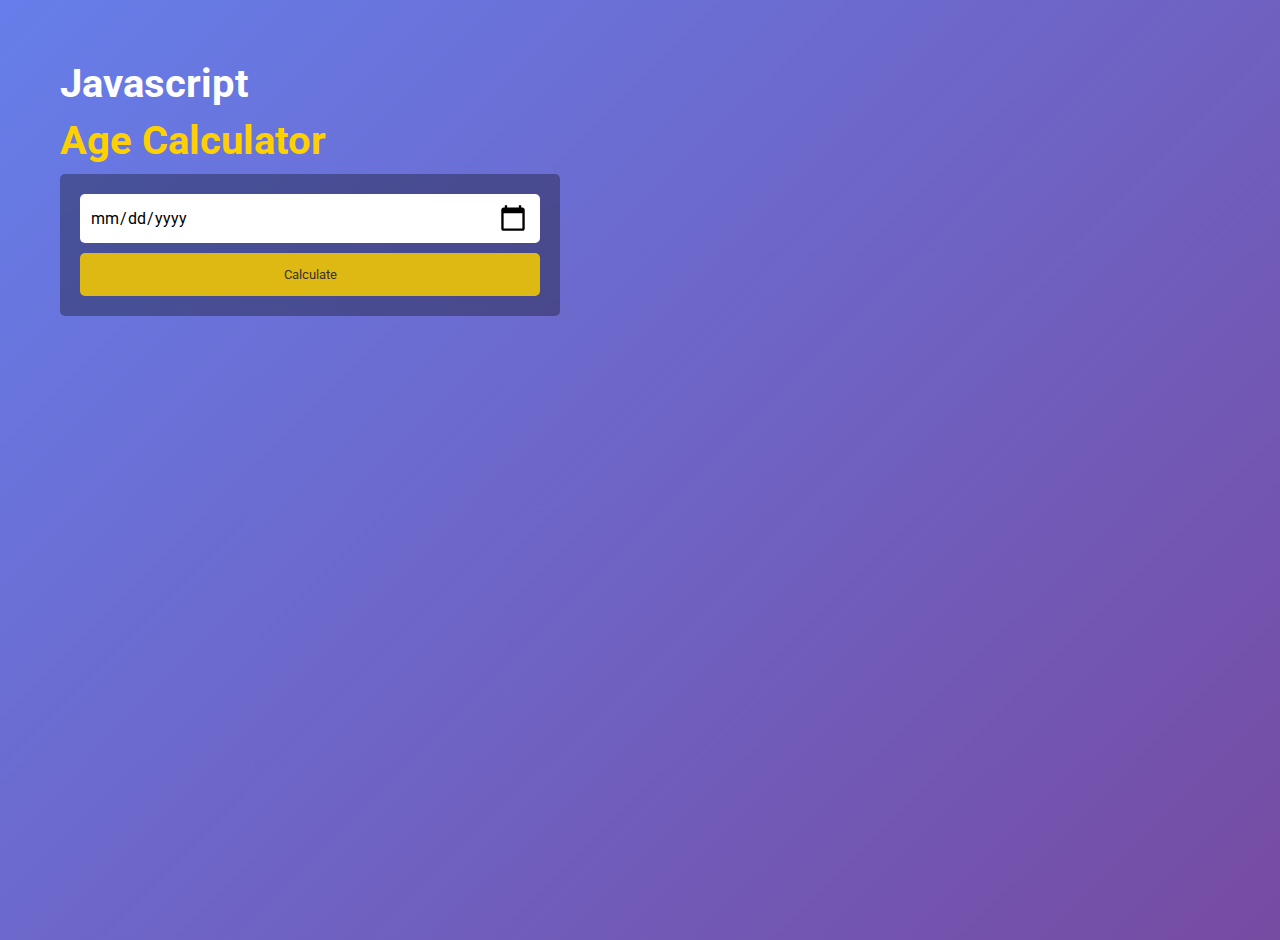
<file: projects/age calculator/index.html>
<!DOCTYPE html>
<html lang="en">
<head>
    <meta charset="UTF-8">
    <meta name="viewport" content="width=device-width, initial-scale=1.0">
    <title>Age Calculator</title>
    <link rel="stylesheet" href="style.css">
    <script src="app.js" defer></script>
</head>
<body>
    <div class="max_width">
    <div class="container">
        <h1>Javascript</h1>
        <h2>Age Calculator</h2>
        <div class="inputbox">
            <input type="date" name="" id="datetime" placeholder="dd/mm/yyyy">
            <button onclick="dateBirth()">Calculate</button>
        </div>
        <p id="para"></p>
    </div>
</div>
</body>
</html>
</file>
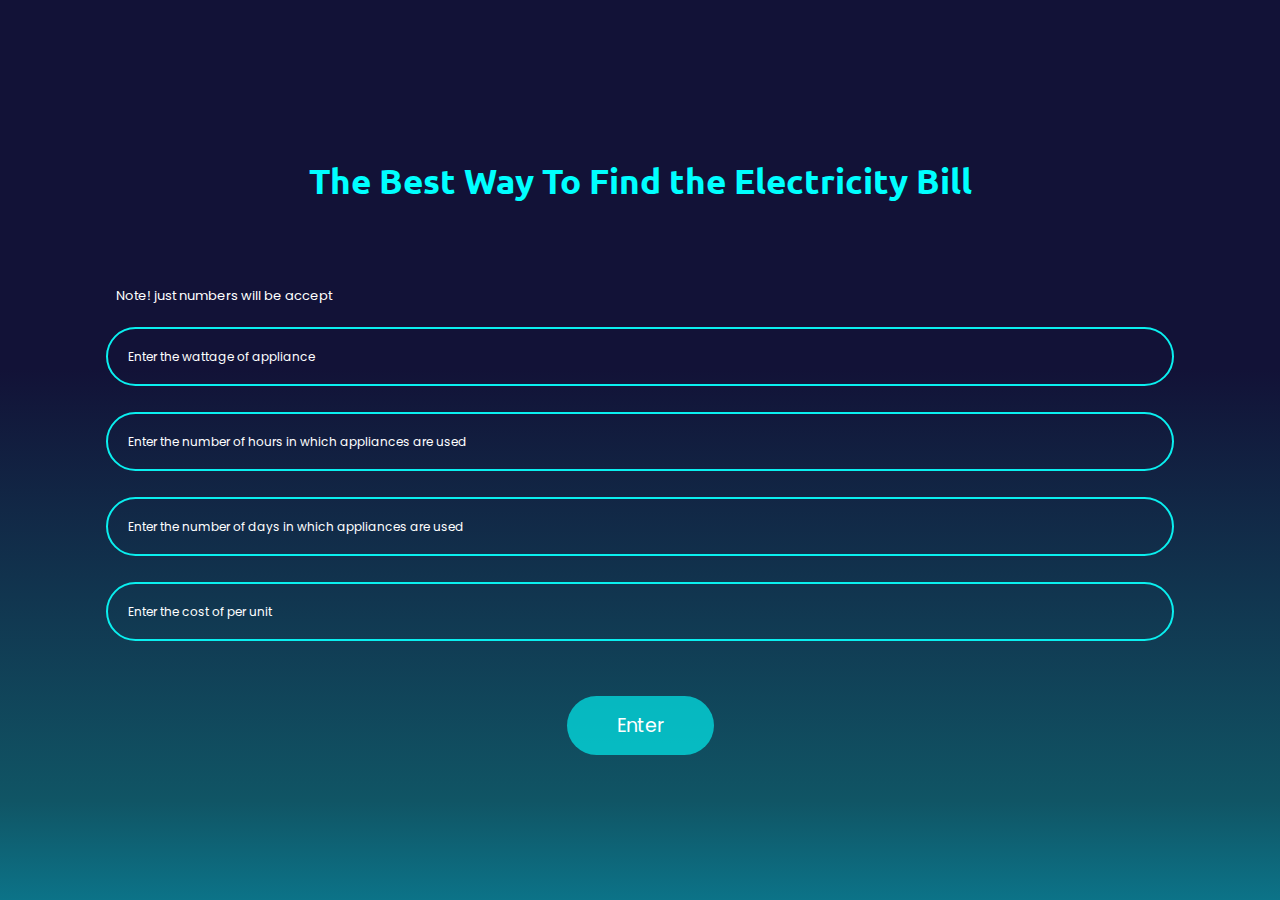
<file: projects/check electricity/index.html>
<!DOCTYPE html>
<html lang="en">
<head> 
    <meta charset="UTF-8">
    <meta name="viewport" content="width=device-width, initial-scale=1.0">
    <title>Check electricity bill</title>
    <link rel="stylesheet" href="style.css">
    <link rel="shortcut icon" href="logo.png">
</head>
<body>
     
     <div class="calcu">
    <div class="sec">
        <h2 >Electricity Bill is <br> <span id="adtext"></span></h2>
    <p id="wat" class="sty"></p>
    <p id="hou" class="sty" ></p>
    <p id="day" class="sty" ></p>
    <p id="uni" class="sty"></p>
    <p id="total"  class="sty"></p>
</div>
</div>
       <div class="calcul">
      
        <h2>The Best Way To Find the Electricity Bill</h2>
        <div class="main">
            <p id="note">Note! just numbers will be accept</p>
         <p ><input type="text" name="" id="watt" placeholder="Enter the wattage of appliance" required="required"></p>
         <p><input type="text" name="" id="hours" placeholder="Enter the number of hours in which appliances are used" required="required"></p>
         <p><input type="text" name="" id="days" placeholder="Enter the number of days in which appliances are used" required="required"></p>
         <p><input type="text" name="" id="units" placeholder="Enter the cost of per unit" required="required"></p>
          <p class="btn"  ><input type="button" value="Enter" id="enter" onclick="hid(), enter()"></p>
        </div>
       </div>
   

    <script src="js.js"></script>
    
</body>
</html>
</file>
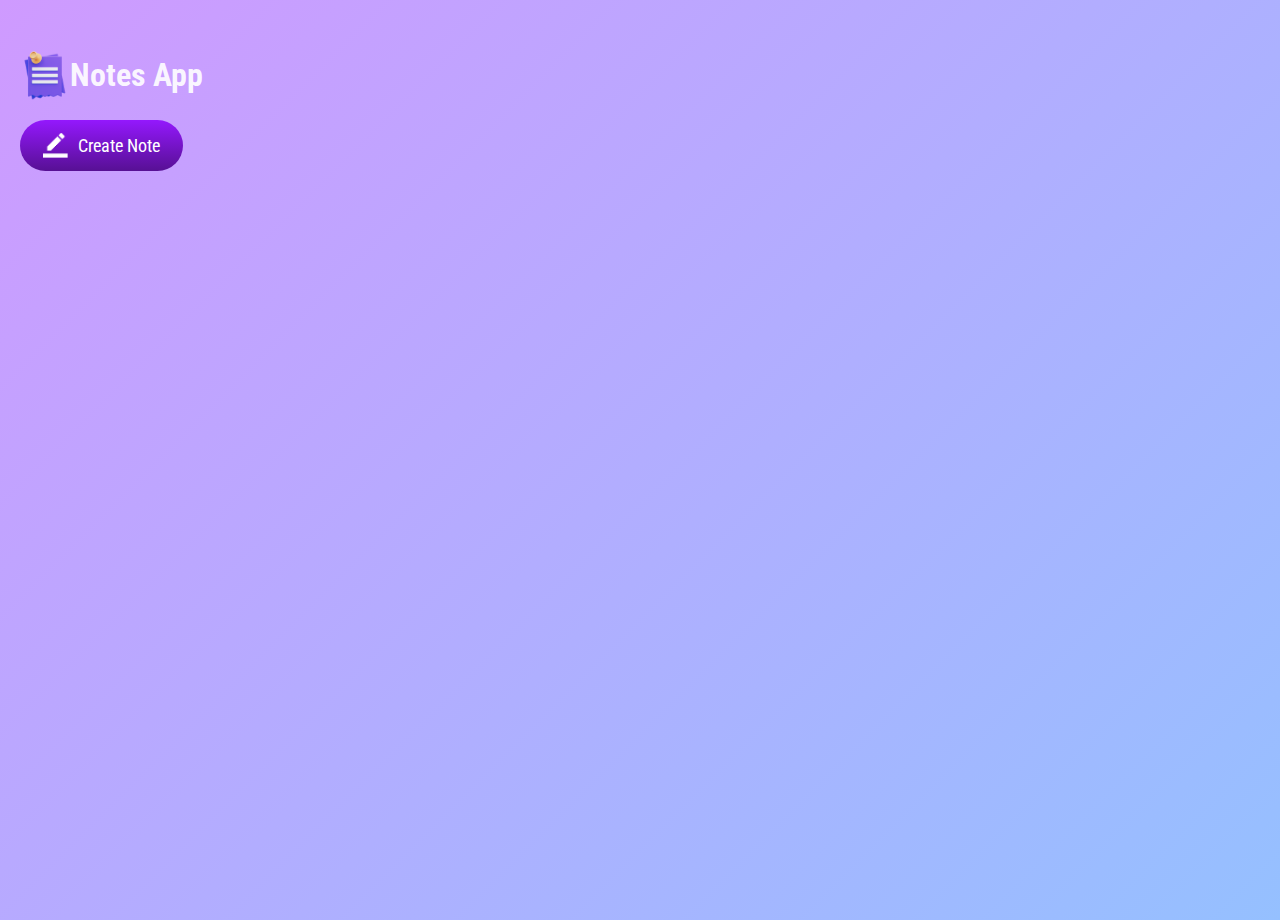
<file: projects/notes app/index.html>
<!DOCTYPE html>
<html lang="en">
<head>
    <meta charset="UTF-8">
    <meta name="viewport" content="width=device-width, initial-scale=1.0">
    <title>Notes app</title>
    <link rel="stylesheet" href="style.css">
    <script src="script.js" defer></script>
</head>
<body>
    <div class="container">
        <h1> <img src="images/notes.png" alt="">Notes App</h1>
        <button id="btn">  <img src="images/edit.png" alt=""> Create Note</button>
        <div class="inputbox">
        </div>
    </div>
</body>
</html>
</file>
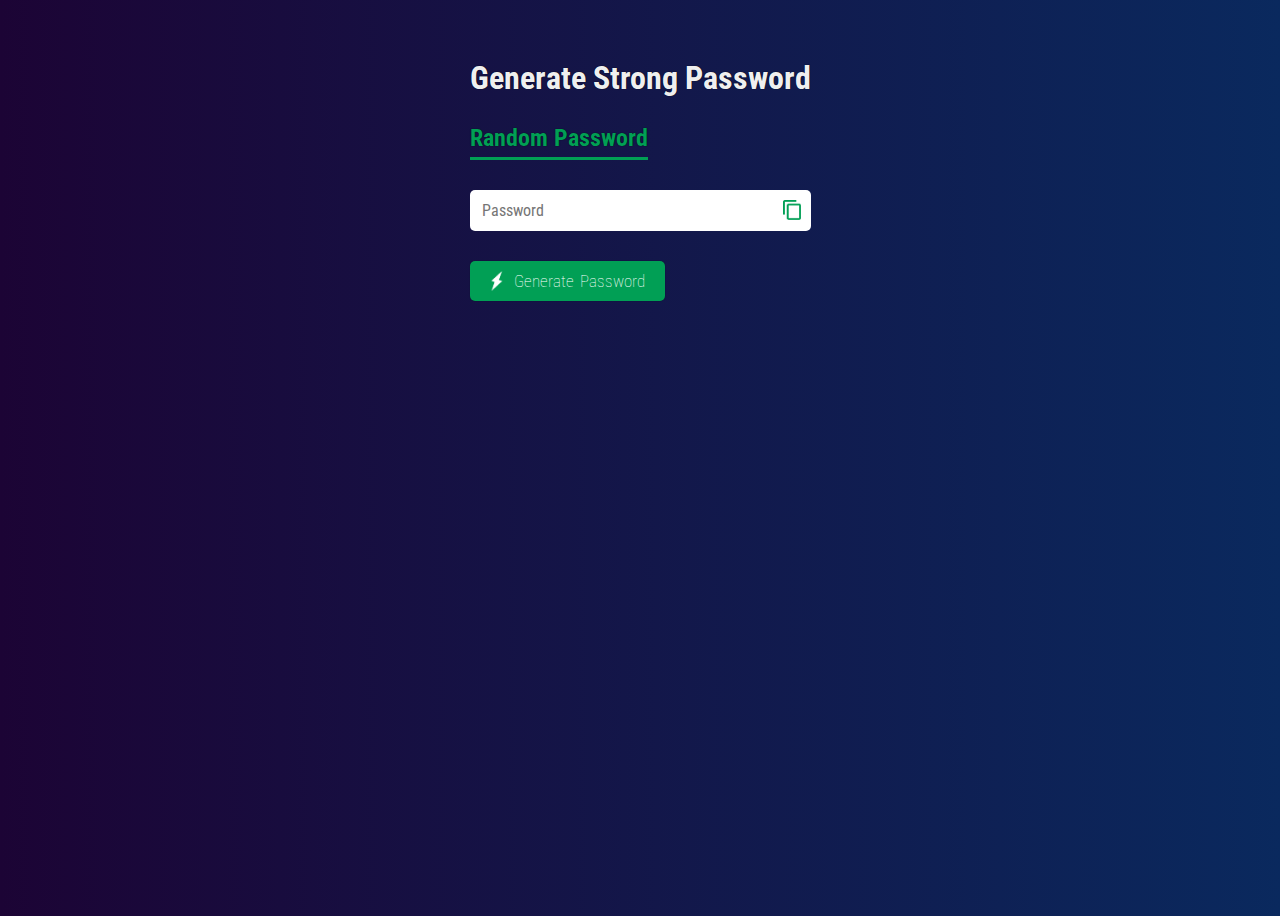
<file: projects/random/index.html>
<!DOCTYPE html>
<html lang="en">
<head>
    <meta charset="UTF-8">
    <meta name="viewport" content="width=device-width, initial-scale=1.0">
    <title>Random Password Generator</title>
    <link rel="stylesheet" href="style.css">
    <link rel="shortcut icon" href="images/logo.png">
</head>
<body>
    <div class="container">
        <h1>Generate Strong Password</h1>
         <h2>Random Password</h2>
         <div class="display">
            <input type="text" id="valueUser" name="" placeholder="Password">
            <img src="images/copy.png" alt="" onclick="copyPassword()">
         </div>
         <button onclick="createPassword()"><img src="images/generate.png" alt="">Generate Password</button>
    </div>
    <script src="script.js"></script>
</body> 
</html>
</file>
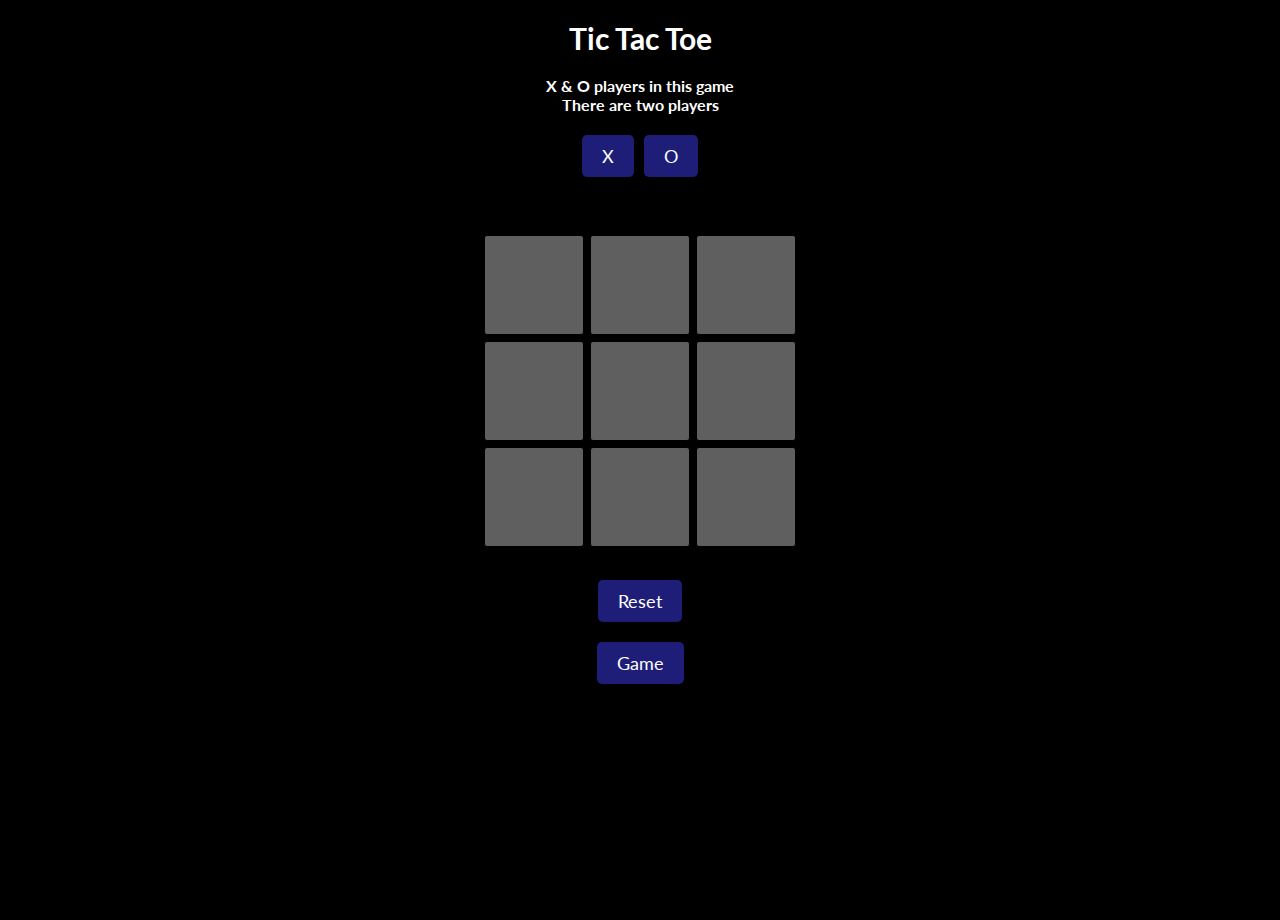
<file: projects/tic tac toe/index.html>
<!DOCTYPE html>
<html lang="en">
<head>
    <meta charset="UTF-8">
    <meta name="viewport" content="width=device-width, initial-scale=1.0">
    <title>Tic Tac Toe</title>
    <style>
        @import url('https://fonts.googleapis.com/css2?family=Lato:wght@300;400;700&display=swap');
        body{
            padding: 0;
            margin: 0;
            min-height: 100vh;
            box-sizing: border-box;
            background:black;
        }
        *{
            font-family: 'Lato', sans-serif;
        }
        .container{
            display: flex;
            justify-content: center;
            align-items: center;
            width: 100%;
            padding-top: 50px;
         
        }
        .game{
            display: grid;
            grid-template-columns: repeat(3,1fr);
            place-items: center;
        }
        .box{
            height: 100px;
            width: 100px;
            background-color: rgba(255, 255, 255, 0.373);
            box-shadow: 1px 0.9px 3px black;
            border-radius: 3px;
            margin: 3px;
            color: black;
            font-size: 24px;
            text-align: center;
            line-height: 4;
            font-family: 'Lato', sans-serif;
            border: 1px solid black;
           font-weight: bold;
           color: white;
           transition: 0.3s;
        }
        .box:active{
             transform: scale(0.9);
        }

        .winer{
            display: flex;
            justify-content: center;
            flex-direction: column;
            align-items: center;
        }
        #winner{
            font-size: 25px;
            font-weight: bold;
            font-family: 'Lato', sans-serif;
            color: white;
        }
        .btn:active{
            transform: scale(0.9);
        }
        .btn{
            padding: 10px 20px;
            font-size: 18px;
            border-radius: 5px;
            border: none;
           background-color: #1e1e78;
            color: white;
            box-shadow: 0 0 2px black;
            font-family: 'Lato', sans-serif;
            transition: 0.3s;
        }
       
        .info{
            display: flex;
            flex-direction: column;
            justify-content: center;
            align-items: center;
            font-family: 'Lato', sans-serif;
        }
      
        .button{
    text-align: center;
    margin-top: 30px;
    font-family: 'Lato', sans-serif;
        }
        .hide{
            display: none;
        }
        h1{
            font-size: 30px;
            color: white;
            text-shadow: 0 0 2px black;
            font-weight: bold;
            text-align: center;
        }
        .inst{
            color: white;
            text-align: center;
            font-family: 'Lato', sans-serif;
            font-weight: bold;
        }
        #x,#O{
            margin: 5px;
        }
        .design{
            background-color:#1e1e78;
        }
        a{
            text-align: center;
            color: white;
            text-decoration: none;
        }
        @media screen and (max-width:360px) {
            .box{
                height: 70px;
                width: 70px;
                line-height: 2;
            }
        }
        .rock{
            text-align: center;
            margin-top: 20px;
            margin-bottom: 30px;
        }
        .rock a{
            -webkit-tap-highlight-color: transparent;
        }
    </style>
</head>
<body> 
    <h1>Tic Tac Toe</h1>
    <p class="inst">X & O players in this game <br> There are two players</p>
    <div class="btnstwo" align=" center"><button id="x"  class="btn xo">X</button><button  class="btn xo" id="O">O</button></div>
    <div class="winer hide">
        <p id="winner"></p>
     <div>   <button id="newgame" class="btn">New game</button></div>
    </div>
     
     
    <div class="container">
        <div class="p">
        <div class="game">
           <button class="box"></button><button class="box"></button><button class="box"></button><button class="box"></button><button class="box"></button><button class="box"></button><button class="box"></button><button class="box"></button><button class="box"></button>
        </div>
     <div class="button">  <button id="reset" class="btn">Reset</button></div> 
    </div>
    </div>
    <div class="rock"><button class="btn"><a target="_blank" href="sci.html">Game</a></button></div>
    <script src="script.js"></script>
</body>
</html>
</file>
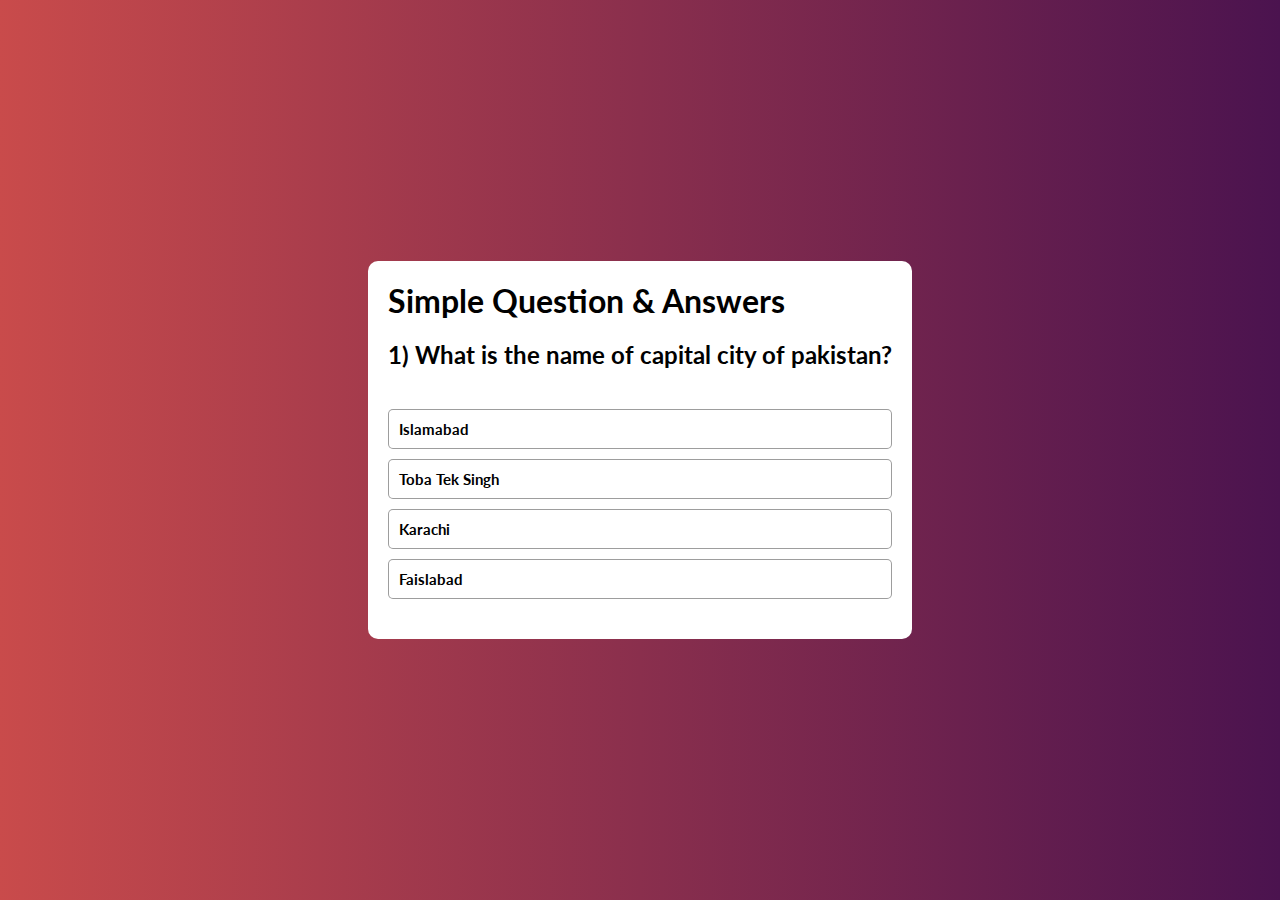
<file: projects/quiz app/index2.html>
<!DOCTYPE html>
<html lang="en">
<head>
    <meta charset="UTF-8">
    <meta name="viewport" content="width=device-width, initial-scale=1.0">
    <title>Document</title>
    <link rel="stylesheet" href="style2.css">
    <script src="app2.js" defer></script>
</head>
<body>
    <div class="container">
        <div class="game">
            <h1>Simple  Question & Answers</h1>
            <h2 id="question">Question goes here</h2>
            <div class="btns">
                <button class="btn"> Task 1</button>
                <button class="btn">Task 1</button>
                <button class="btn">Task 1</button>
                <button class="btn">Task 1</button>
            </div>
            <button id="next">Next</button>
        </div>
    </div>
</body>
</html>
</file>
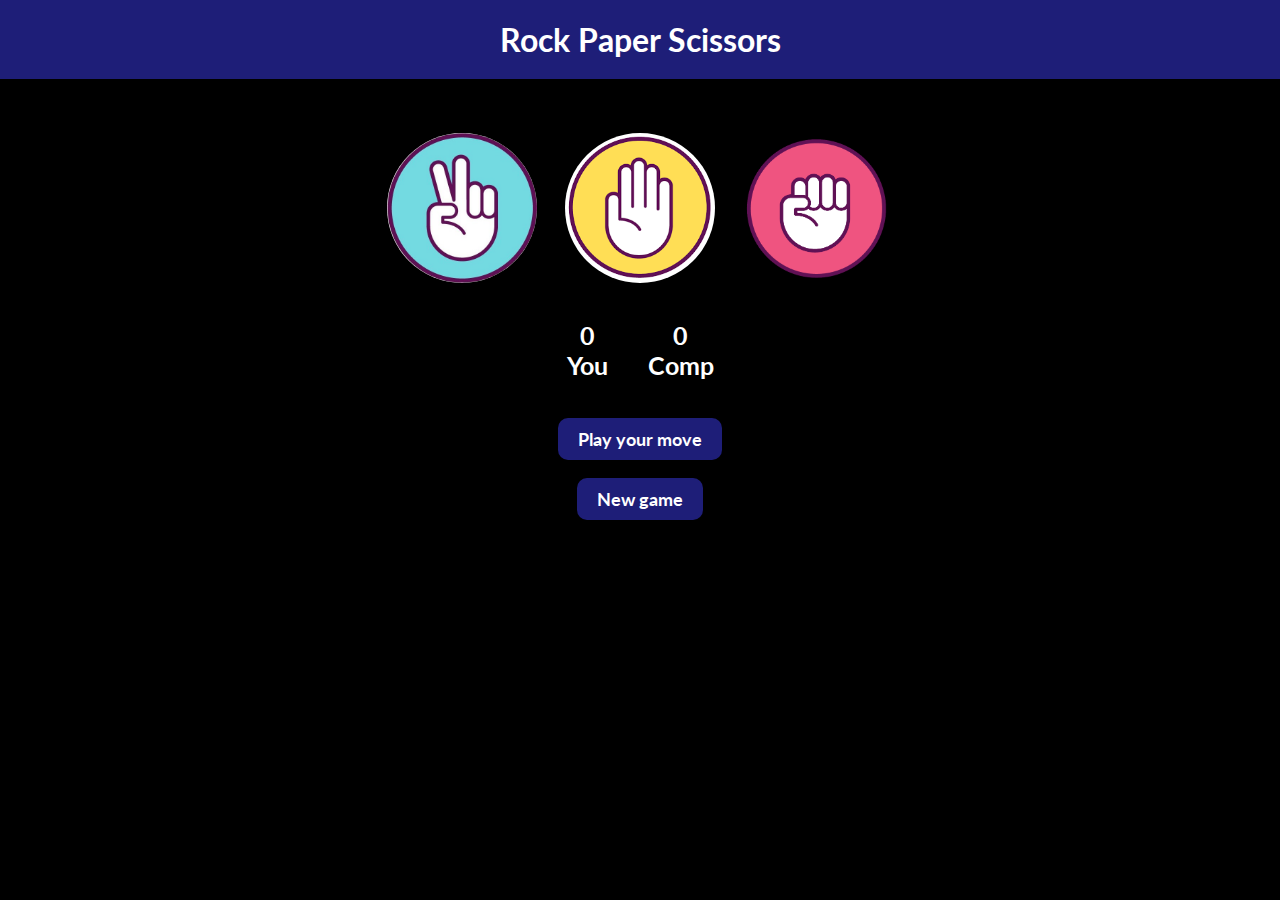
<file: projects/tic tac toe/sci.html>
<!DOCTYPE html>
<html lang="en">
<head>
    <meta charset="UTF-8">
    <meta name="viewport" content="width=device-width, initial-scale=1.0">
    <title>Rock Scissor Paper</title>
    <style>
          @import url('https://fonts.googleapis.com/css2?family=Lato:wght@300;400;700&display=swap');
        body{
            background-color: black;
        }
        *{
             font-family: 'Lato', sans-serif;
        }
        .choice img{
            height: 150px;
            width: 150px;
            object-fit: cover;
            border-radius: 200px;
            border: 4px solid transparent;
            transition: 0.3s;
        }
        .choice img:active{
            border: 4px solid #1e1e78;
            transform: scale(0.9);
        }
        h1{
            background-color: #1e1e78;
            text-align: center;
            margin: 0;
            padding: 20px 10px;
            color: white;
        }
        body{
            margin: 0;
            padding: 0;
        }
        .choices{
            margin-top: 50px ;
            display: flex;
            justify-content: center;
            align-items: center;
            gap: 20px;
            flex-wrap: wrap;
            margin-left: 10px;
            margin-right: 10px;
        }
        .scoreboard{
            display: flex;
            justify-content: center;
            align-items: center;
            gap: 40px;
            text-align: center;
            flex-wrap: wrap;
            margin-top: 30px;
        }
        .scoreboard p{
            font-size: 25px;
            font-weight: bold;
            margin: 0;
            color: white;
          
        }
         .p{
            padding: 10px 20px;
            background-color: #1e1e78;
            border-radius: 10px;
            display: inline-block;
            color: white;
            font-weight: bold;
            font-size: 18px;

        }
        .msg{
            display: flex;
            justify-content: center;
            margin-top: 20px;
        }
        #newga{
            text-align: center;
        }
        #newgame{
            border: none;
            box-shadow: 0 0 3px black;
            margin-bottom: 50px
        }
    </style>
</head>
<body>
    <h1>Rock Paper Scissors</h1>
    <div class="choices">
        <div class="choice" id="scissor"><img src="images/scissor.jpg" alt=""></div>
        <div class="choice" id="paper"><img src="images/paper.png" alt=""></div>
        <div class="choice" id="rock"><img src="images/rock.png" alt=""></div>
    </div>
    <div class="scoreboard">
        <div class="score"><p id="you-score">0</p><p>You</p></div>
        <div class="score"><p id="comp-score">0</p><p>Comp</p></div>
    </div>
    <div class="msg">
        <p class="p" id="content">Play your move</p>
    </div>
  <div id="newga">  <button  id="newgame" class="p">

  New game</button></div>
    <script src="app.js"></script>
</body>
</html>
</file>
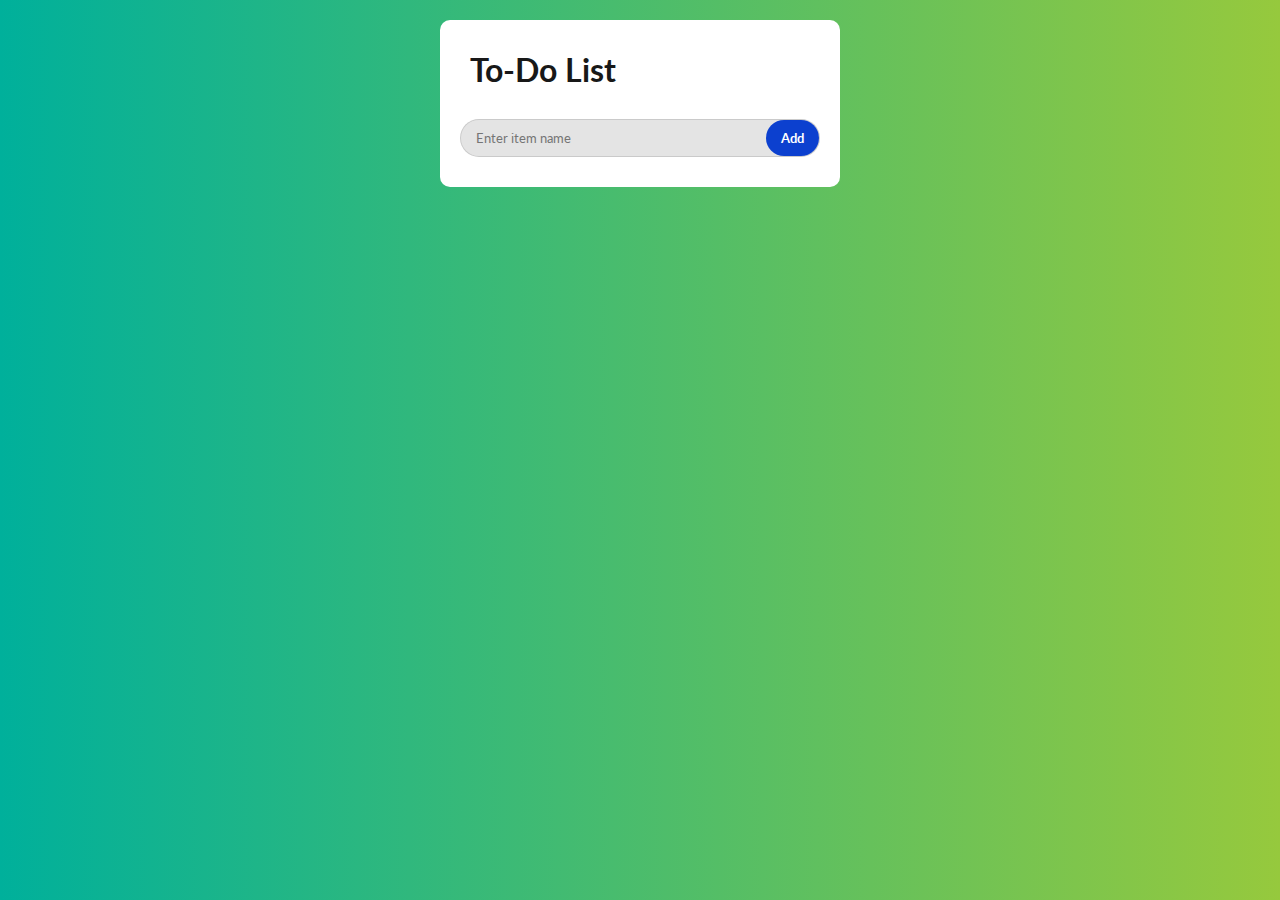
<file: projects/todolist/index2.html>
<!DOCTYPE html>
<html lang="en">
<head>
    <meta charset="UTF-8">
    <meta name="viewport" content="width=device-width, initial-scale=1.0">
    <title>To-Do List</title>
    <link rel="stylesheet" href="style2.css">
</head>
<body>
    <div class="container">
        <div class="game">
            <h1>To-Do List</h1>
            <div class="display"><input type="text" name="" id="inputt" placeholder="Enter item name"><button id="btn" class="btn">Add</button></div>
        </div>
        <ul id="to-do-list">
       
        </ul>
        <button class="btn hid" id="newBtn">Clear</button>
    </div>
    <script src="app.js"></script>
</body>
</html>
</file>
<file: projects/age calculator/style.css>
@import url('https://fonts.googleapis.com/css2?family=Roboto:ital,wght@0,100;0,500;0,700;0,900;1,900&display=swap');
*{
    font-family: 'Roboto', sans-serif;
    margin: 0;
    padding: 0;
    box-sizing: border-box;
}
.max_width{
    margin: 0 auto;
    max-width: 1400px;
}
body{
    margin: 0;
    padding: 0;
    box-sizing: border-box;
    background-image: linear-gradient(135deg, #667eea 0%, #764ba2 100%);
    min-height: 100vh;
}
.container{
    margin: 40px;
    padding: 20px;
}
h1{
    color: white;
    font-weight: bolder;
    font-size: 40px;
}
h2{
    padding: 10px 0;
    font-size: 40px;
    font-weight: bolder;
    color: #ffd000;
}
.inputbox{
    max-width: 500px;
    border-radius: 5px;
    padding: 20px;
    display: flex;
    align-items: center;
    flex-wrap: wrap;
    gap: 10px;
    backdrop-filter: blur(5px);
    background-color: rgba(0, 0, 0, 0.319);
}
.inputbox input{
    padding: 14px 10px;
    width: 100%;
    font-size: 16px;
    border-radius: 5px;
    outline: none;
    border: none;
    position: relative;
}
.inputbox button{
    padding: 14px 17px;
    border-radius: 5px;
    background-color: #deb914;
    outline: none;
    border: none;
    color: #333;
    font-weight: light;
    width: 100%;
}
.inputbox input::-webkit-calendar-picker-indicator{
    top: 0;
    left: 0;
    right: 0;
    bottom: 0;
    position: absolute;
    height: auto;
    width: auto;
    background-position: calc(100% - 10px);
    background-size: 30px;
    cursor: pointer;
}

.container p{
    margin: 20px 0;
    padding: 20px 0;
    color: white;
    font-weight:400;
}
@media screen and (max-width:450px) {
    .container{
        margin-left:5px ;
        margin-right: 5px;
    }
}
</file>
<file: projects/check electricity/style.css>
@import url('https://fonts.googleapis.com/css2?family=Poppins:wght@300;400;500&family=Ubuntu:wght@500&display=swap');
body{
    padding: 0;
    margin: 0;
    background: rgb(34,84,91);
    background: linear-gradient(180deg, rgba(18,18,55,1) 41%, rgb(16, 85, 101) 89%, rgb(12, 115, 136) 100%);
}

.calcu{
    display: none;
}

.show{
 height: 100vh;
    display: flex;
    justify-content: center;
    align-items: center;
    font-family: 'Poppins', sans-serif;
   
    margin-left: 10px;
    margin-right: 10px;
    text-align: center;
}
.sty{
    color: white;
}
.preloader{
    height: 100vh;
    width: 100vw;
    background: #fff url("loader.gif")  no-repeat  center center;
  
    position: fixed;
    
    z-index: 200;
}
#adtext{
    padding-top: 10px;
}
h2{
    color: aqua;
    font-family: 'Ubuntu', sans-serif;
    text-align: center;
    font-weight: bolder;
    margin-bottom: 70px;
    font-size: 35px;
}
.calcul{
    display: flex;
   min-height: 100vh;
justify-content: center;
    align-items: center;
    flex-direction: column;
    margin-left: 10px;
    margin-right: 10px;
   
}
#note{
    color: white;
    font-family: 'Poppins', sans-serif;
    font-size: 13px;
    margin-left: 10px
    
}
input[type="text"]{
    padding: 20px;
    border-radius: 30px;
    border: 2px solid rgb(10, 239, 239);
    transition: all 0.1s ease;
    outline: none;
   width: 80vw;
    background-color: transparent;
    color: white;
    margin: 5px 0;

    
}
input[type="text"]::placeholder{
    font-family: 'Poppins', sans-serif;
    color: white;
    font-size: 12px;
   
}
input[type="text"]:focus{
    box-shadow: 0 0 10px rgb(10, 239, 239);
    background-color: transparent;
}
.btn{
    text-align: center;
    margin-top: 50px;

}
input[type="button"]{
    padding: 15px 50px;
    border-radius: 30px;
    background-color: rgba(0, 255, 255, 0.621);
    font-family: 'Poppins', sans-serif;
    font-size: 19px;
    cursor: pointer;
    border: none;
    transition: 0.5s;
    color: white;
}
input[type="button"]:hover{
    transform: scale(0.92);
    box-shadow: 0 0 10px rgb(10, 239, 239);
    
}

@media screen and (max-width:400px) {
    input[type="text"]::placeholder{
        font-size: 11px;
    }
    input[type="text"]{
        padding: 15px 12px;
    }
}
</file>
<file: projects/notes app/style.css>
@import url('https://fonts.googleapis.com/css2?family=Protest+Revolution&family=Roboto+Condensed:wght@400;500&display=swap');
*{
    font-family: 'Roboto Condensed', sans-serif;
    margin: 0;
    padding: 0;
    box-sizing: border-box;
}
body{
  margin: 0;
  padding: 0;
  background-image: linear-gradient(135deg, #cf9aff, #95c0ff);
  min-height: 100vh;
}
.container{
    margin: 20px 10px;
    padding: 30px 10px;
}
.container h1{
    display: flex;
    align-items: center;
    color: rgba(255, 255, 255, 0.914);
}
.container h1 img{
    height: 50px;
}
.container button{
    margin: 20px 0;
    font-size: 18px;
    color: white;
    padding: 13px 23px;
    border-radius: 40px;
    cursor: pointer;
    border: none;
    display: flex;
    align-items: center;
    gap: 10px;
    background-image: linear-gradient(#9418fd,#571094);
}
.container button img{
    height: 25px;
}
.inputbox p{
    font-size:18px;
    word-spacing: 2px;
    min-height: 150px;
    max-width: 400px;
    width: 100%;
    resize: none;
    padding: 10px;
    margin: 20px 0;
    border: none;
    outline: none;
    background-color: white;
    border-radius: 5px;
    position: relative;
}
.inputbox p img{
    height: 20px;
    position: absolute;
    bottom: 10px;
    right: 10px;
    cursor: pointer
}
</file>
<file: projects/random/style.css>
@import url('https://fonts.googleapis.com/css2?family=Protest+Revolution&family=Roboto+Condensed:wght@400;500&display=swap');
body{
    background-image: linear-gradient(to right, #1c0435 0%, #0a295e 100%);
    min-height: 100vh;
    display: flex;
    align-items: flex-start;
    justify-content: center;
}

h1,h2{
    color: rgba(255, 255, 255, 0.965);
    font-family: 'Roboto Condensed', sans-serif;
    text-shadow: 0 0 1px black;
}
h2{
    border-bottom: 3px solid #019f55;
    width: fit-content;
    padding: 5px 0;
    color: #019f55;
}
.container{
    margin: 10px;
    margin-top: 30px;
}
input{
    background-color: transparent;
    border: none;
    outline: none;
    width: 100%;
    font-size: 16px;
    word-spacing: 2px;
    font-family: 'Roboto Condensed', sans-serif; 
}

.display{
    background-color: white;
    display: flex;
    justify-content: space-between;
    padding: 10px;
    border-radius: 5px;
    margin: 30px 0;
}
.display img{
   height: 20px;
}
button{
    display: flex;
    align-items: center;
    padding: 10px 20px;
    background-color: #019f55;
    border: none;
    font-size: 17px;
    color: white;
    font-weight: lighter;
    word-spacing: 2px;
    border-radius: 5px;
    margin: 10px 0;
    outline: 3px solid;
    outline-color: transparent;
    transition: 0.2s;
    box-shadow: 0 0 1px rgba(0, 0, 0, 0.552);
    font-family: 'Roboto Condensed', sans-serif;
}
button:active{
    outline-color: #019f55;
    outline-offset: 2px;
}
button img{
    height: 20px;
    margin-right:10px ;
}
</file>
<file: projects/quiz app/style2.css>
@import url('https://fonts.googleapis.com/css2?family=Lato:ital,wght@0,400;0,700;1,400;1,700&display=swap');
body{
    margin: 0;
    padding: 0;
    box-sizing: border-box;
    background: linear-gradient(to right, #c94b4b, #4b134f); /* W3C, IE 10+/ Edge, Firefox 16+, Chrome 26+, Opera 12+, Safari 7+ */
    display: flex;
    align-items: center;
    justify-content: center;
    min-height: 100vh;
}
*{
    margin: 0;
    padding: 0;
    box-sizing: border-box;
    font-family: 'Lato', sans-serif;
}
h2{
    padding: 20px 0;
}
.container{
    background-color: white;
    padding: 20px;
    border-radius: 10px;
    margin: 10px;
}
.btns{
    display: grid;
    gap: 10px;
    padding: 20px 0;
}
.btn,#next{
    text-align: left;
    padding: 10px;
    font-family: 'Lato', sans-serif;
    font-weight:bold;
    font-size: 15px;
    cursor: pointer;
    border-radius: 5px;
    background-color: rgb(255, 255, 255);
    border: 1px solid rgba(0, 0, 0, 0.386);
   transition: 0.3s;
   color: black;
}
.btn:hover{
    background: #0f0c29;
    color: white;
}
#next{
    background: #0f0c29;
    color: white;
    padding: 10px 30px;
    display: none;
}
.correct{
    background-color: #9aeabc;
}
.Incorrect{
    background-color: #ff9393;
}
</file>
<file: projects/todolist/style2.css>
@import url('https://fonts.googleapis.com/css2?family=Lato:ital,wght@0,400;0,700;1,400;1,700&display=swap');
body{
    margin: 0;
    padding: 0;
    box-sizing: border-box;
    min-height: 100vh;
    display: flex;
    align-items: flex-start;
    justify-content: center;
    background: linear-gradient(to right, #00b09b, #96c93d);
}
*{
    font-family: 'Lato', sans-serif;
    margin: 0;
    padding: 0;
    box-sizing: border-box;
}
h1{
   padding: 20px 10px;
   margin-bottom: 10px;
   font-weight: bolder;
   color: rgb(24, 24, 24);
}
.container{
    background-color: white;
    padding: 10px 20px;
    border-radius: 10px;
    padding-bottom: 30px;
    margin: 20px;
    width: 400px;
}

input{
    background-color: transparent;
    border: none;
    outline: none;
    width: 100%;
}
.display{
    border: 1px solid rgba(0, 0, 0, 0.115);
    padding: 0px 15px;
    padding-right: 0;
    border-radius: 20px;
    display: flex;
    justify-content:space-between;
    background-color: rgba(159, 159, 159, 0.287);
}
#NewBtn{
    margin-top: 20px;
}
#btn{
    margin-left: 5px;
}
#btn,.btn{
    padding: 10px 15px;
    margin: 0;
    border-radius: 20px;
    border: none;
    background-color: #0c40cf;
    color: white;
    font-weight: bold;
}
ul li{
    list-style-type: none;
    color: black;
    font-weight: bold;
    margin: 20px;
    position: relative;
    padding-left: 10px;

}
ul li::before{
    content: "";
    position: absolute;
    width: 25px;
    height: 25px;
    background-image:url("unchecked.png") ;
    background-size: cover;
    left: -25px;
    top: -3px;
    margin-right: 10px;
}
/* li.checked{
    text-decoration: line-through;
} */
li.checked::before{
    content: "";
    background-image: url("checked.png");
}
ul li{
    display: flex;
    justify-content: space-between;
    user-select: none;
}
#newBtn{
    margin: 10px 0;
}
.hid{
    display: none;
}
ul li span{
    cursor: pointer;
    font-size: 20px;
   width: 20px;
   display: flex;
   justify-content: center;
   align-items: center;
   border-radius: 5px;  
}
span:hover{
    background-color: rgba(159, 159, 159, 0.287) ;
}
li.add{
    /* text-decoration: line-through; */
     user-select: none;
}
li.add::before{
    content: "";
    background-image: url("checked.png");
}
@media  screen and (max-width) {
      .container{
        width: auto !important;
      }
}
</file>
